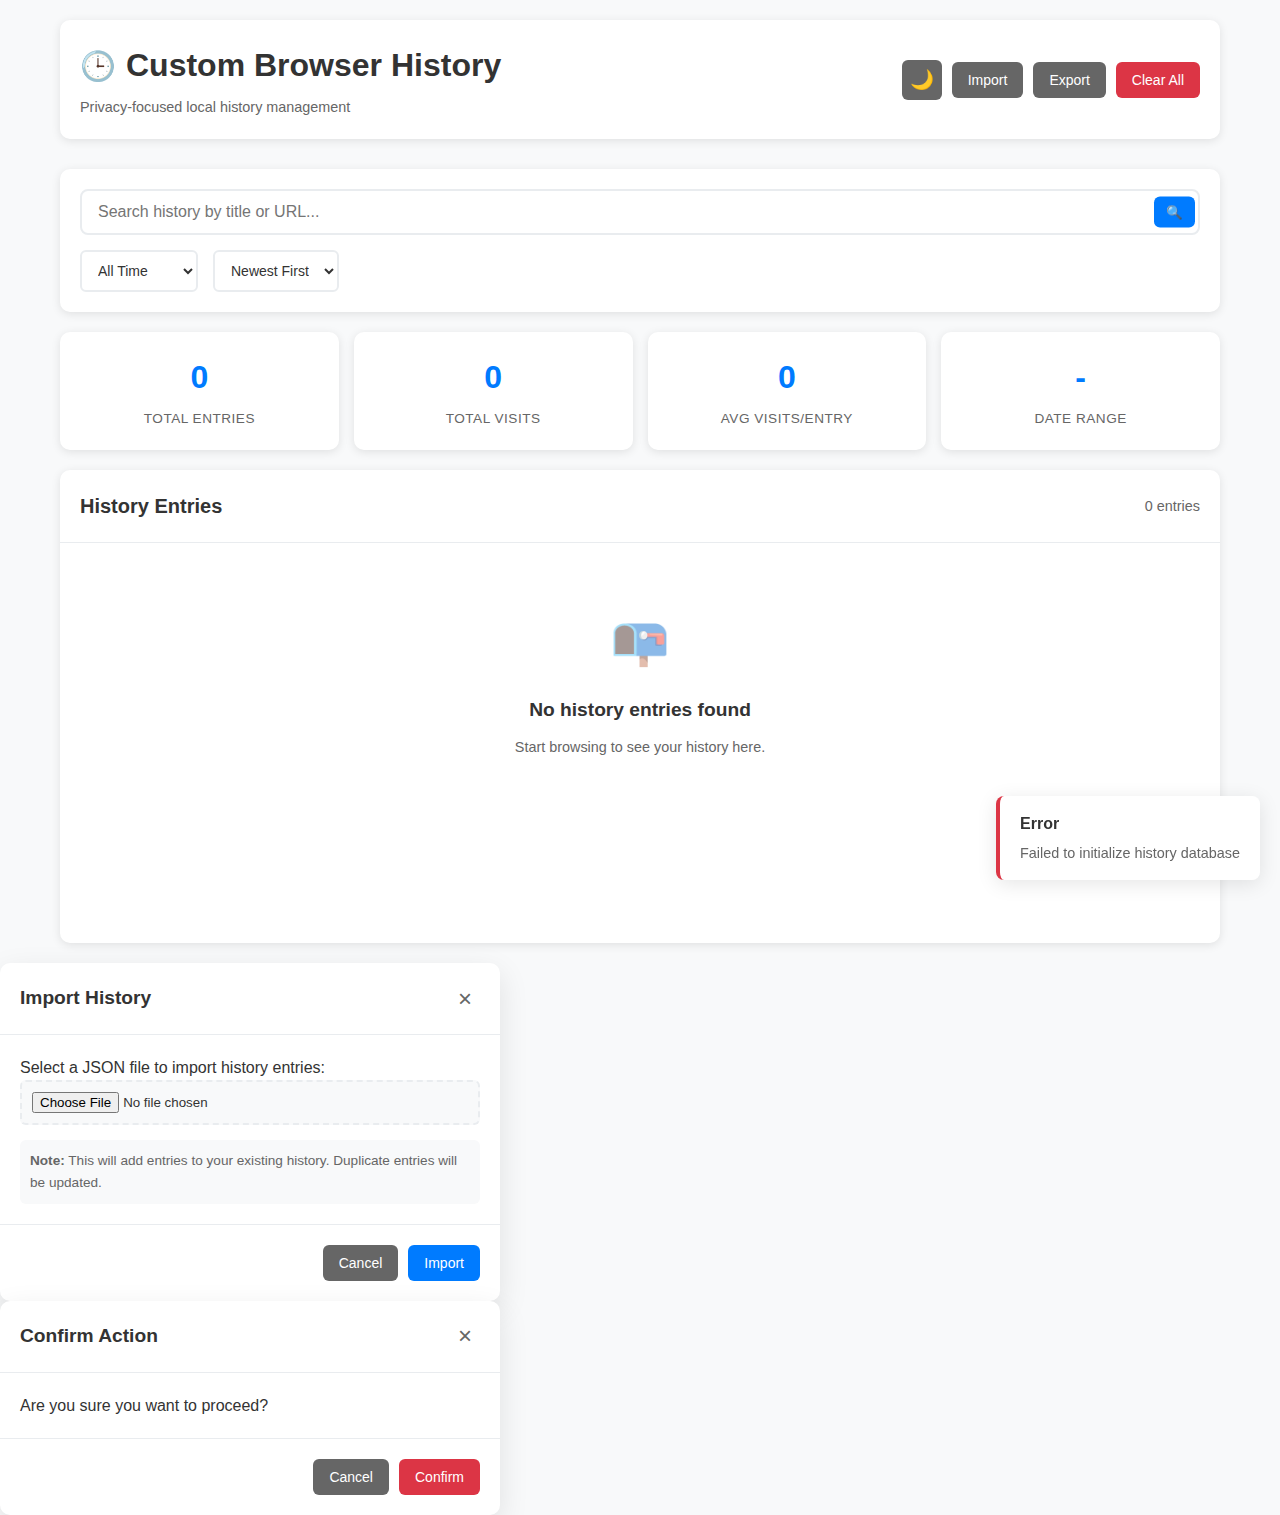
<file: history/index.html>
<!DOCTYPE html>
<html lang="en">
<head>
  <meta charset="UTF-8">
  <meta name="viewport" content="width=device-width, initial-scale=1.0">
  <title>Custom Browser History</title>
  <link rel="stylesheet" href="style.css">
</head>
<body>
  <div class="container">
    <!-- Header -->
    <header class="header">
      <div class="header-content">
        <h1 class="title">
          <span class="icon">🕒</span>
          Custom Browser History
        </h1>
        <p class="subtitle">Privacy-focused local history management</p>
      </div>
      
      <div class="header-actions">
        <button class="btn btn-secondary theme-toggle" id="themeToggle" title="Toggle Theme" aria-label="Toggle light/dark theme">
          <span class="theme-icon">🌙</span>
        </button>
        <button class="btn btn-secondary" id="importBtn">Import</button>
        <button class="btn btn-secondary" id="exportBtn">Export</button>
        <button class="btn btn-danger" id="clearBtn">Clear All</button>
      </div>
    </header>

    <!-- Search and Filters -->
    <div class="search-section">
      <div class="search-box">
        <input type="text" id="searchInput" placeholder="Search history by title or URL..." />
        <button class="search-btn" id="searchBtn">
          <span class="search-icon">🔍</span>
        </button>
      </div>
      
      <div class="filters">
        <select id="timeFilter" class="filter-select">
          <option value="all">All Time</option>
          <option value="today">Today</option>
          <option value="yesterday">Yesterday</option>
          <option value="week">This Week</option>
          <option value="month">This Month</option>
          <option value="year">This Year</option>
        </select>
        
        <select id="sortFilter" class="filter-select">
          <option value="newest">Newest First</option>
          <option value="oldest">Oldest First</option>
          <option value="visits">Most Visited</option>
          <option value="alphabetical">Alphabetical</option>
        </select>
      </div>
    </div>

    <!-- Statistics -->
    <div class="stats-section" id="statsSection">
      <div class="stats-grid">
        <div class="stat-card">
          <div class="stat-value" id="totalEntries">0</div>
          <div class="stat-label">Total Entries</div>
        </div>
        <div class="stat-card">
          <div class="stat-value" id="totalVisits">0</div>
          <div class="stat-label">Total Visits</div>
        </div>
        <div class="stat-card">
          <div class="stat-value" id="avgVisits">0</div>
          <div class="stat-label">Avg Visits/Entry</div>
        </div>
        <div class="stat-card">
          <div class="stat-value" id="dateRange">-</div>
          <div class="stat-label">Date Range</div>
        </div>
      </div>
    </div>

    <!-- History List -->
    <div class="history-section">
      <div class="history-header">
        <h2>History Entries</h2>
        <div class="history-count">
          <span id="displayedCount">0</span> entries
        </div>
      </div>
      
      <div class="history-list" id="historyList">
        <div class="loading" id="loadingSpinner">
          <div class="spinner"></div>
          <p>Loading history...</p>
        </div>
      </div>
      
      <div class="pagination" id="pagination" style="display: none;">
        <button class="btn btn-secondary" id="prevBtn">Previous</button>
        <span class="page-info">
          Page <span id="currentPage">1</span> of <span id="totalPages">1</span>
        </span>
        <button class="btn btn-secondary" id="nextBtn">Next</button>
      </div>
    </div>
  </div>

  <!-- Modal for Import -->
  <div class="modal" id="importModal">
    <div class="modal-content">
      <div class="modal-header">
        <h3>Import History</h3>
        <button class="close-btn" id="closeImportModal">&times;</button>
      </div>
      <div class="modal-body">
        <p>Select a JSON file to import history entries:</p>
        <input type="file" id="importFile" accept=".json" />
        <div class="import-info">
          <p><strong>Note:</strong> This will add entries to your existing history. Duplicate entries will be updated.</p>
        </div>
      </div>
      <div class="modal-footer">
        <button class="btn btn-secondary" id="cancelImport">Cancel</button>
        <button class="btn btn-primary" id="confirmImport">Import</button>
      </div>
    </div>
  </div>

  <!-- Modal for Confirmation -->
  <div class="modal" id="confirmModal">
    <div class="modal-content">
      <div class="modal-header">
        <h3 id="confirmTitle">Confirm Action</h3>
        <button class="close-btn" id="closeConfirmModal">&times;</button>
      </div>
      <div class="modal-body">
        <p id="confirmMessage">Are you sure you want to proceed?</p>
      </div>
      <div class="modal-footer">
        <button class="btn btn-secondary" id="cancelConfirm">Cancel</button>
        <button class="btn btn-danger" id="confirmAction">Confirm</button>
      </div>
    </div>
  </div>

  <!-- Toast Notifications -->
  <div class="toast-container" id="toastContainer"></div>

  <script type="module" src="script.js"></script>
</body>
</html>
</file>
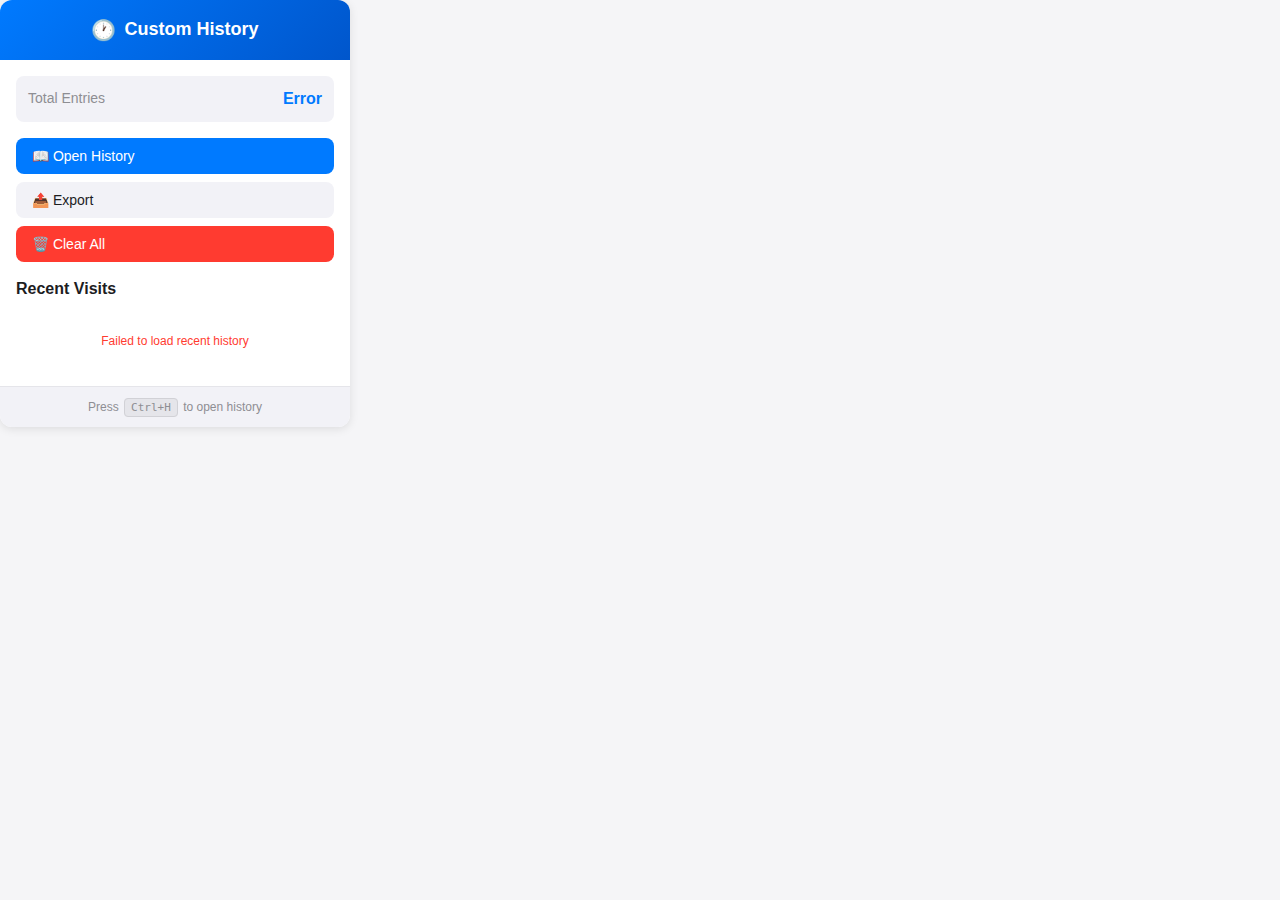
<file: popup/index.html>
<!DOCTYPE html>
<html lang="en">
<head>
    <meta charset="UTF-8">
    <meta name="viewport" content="width=device-width, initial-scale=1.0">
    <title>Custom History</title>
    <link rel="stylesheet" href="style.css">
</head>
<body>
    <div class="popup-container">
        <header class="popup-header">
            <h1>
                <span class="icon">🕐</span>
                Custom History
            </h1>
        </header>

        <div class="popup-content">
            <div class="stats-summary">
                <div class="stat-item">
                    <span class="stat-label">Total Entries</span>
                    <span id="total-entries" class="stat-value">-</span>
                </div>
            </div>

            <div class="quick-actions">
                <button id="open-history" class="btn btn-primary">
                    📖 Open History
                </button>
                <button id="export-data" class="btn btn-secondary">
                    📤 Export
                </button>
                <button id="clear-data" class="btn btn-danger">
                    🗑️ Clear All
                </button>
            </div>

            <div class="recent-history">
                <h3>Recent Visits</h3>
                <div id="recent-list" class="recent-list">
                    <div class="loading-small">Loading...</div>
                </div>
            </div>
        </div>

        <footer class="popup-footer">
            <p>Press <kbd>Ctrl+H</kbd> to open history</p>
        </footer>
    </div>

    <script src="script.js"></script>
</body>
</html>
</file>
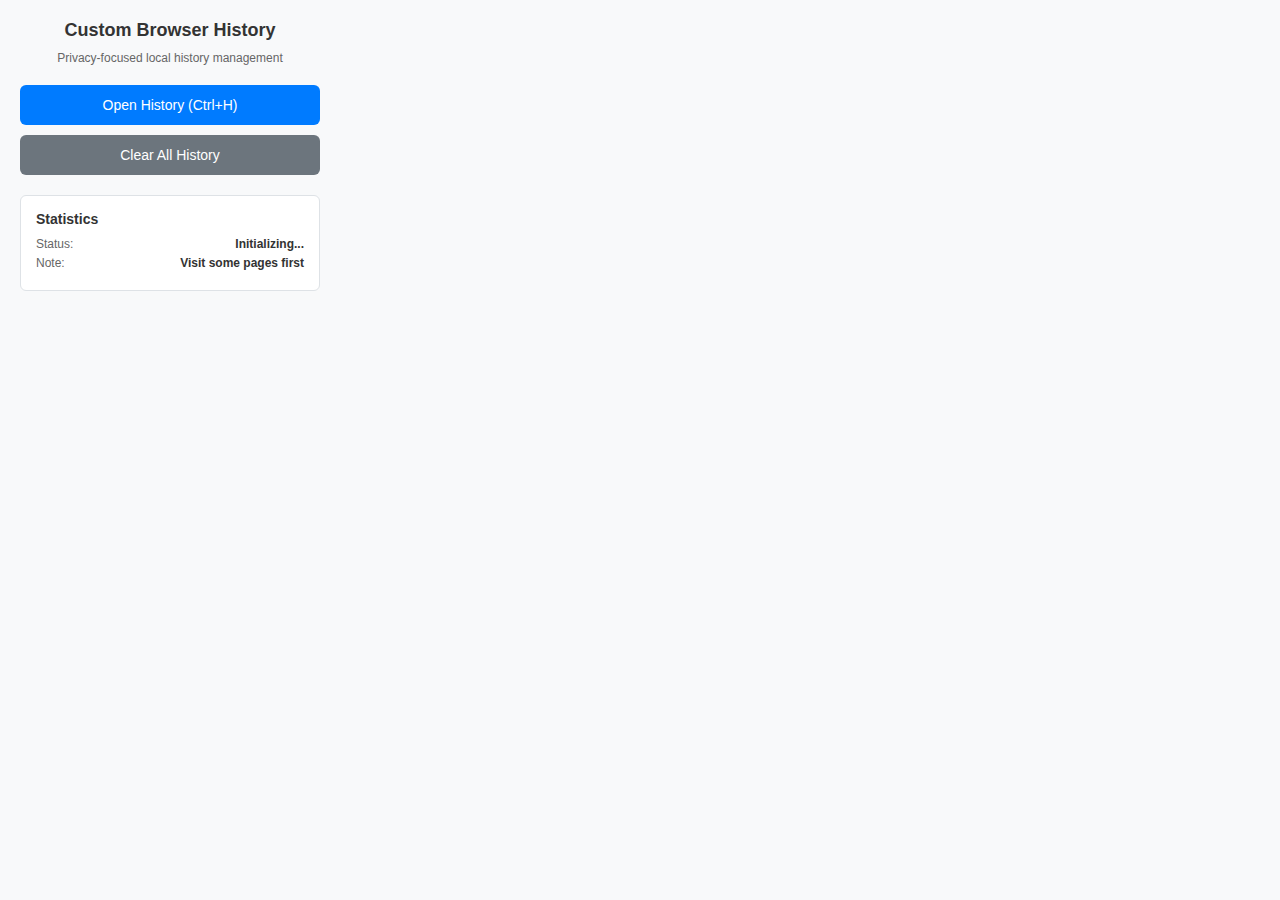
<file: popup/popup.html>
<!DOCTYPE html>
<html>
<head>
  <meta charset="utf-8">
  <title>Custom Browser History</title>
  <style>
    body {
      width: 300px;
      padding: 20px;
      font-family: -apple-system, BlinkMacSystemFont, 'Segoe UI', Roboto, sans-serif;
      margin: 0;
      background: #f8f9fa;
    }
    
    .header {
      text-align: center;
      margin-bottom: 20px;
    }
    
    .header h1 {
      font-size: 18px;
      margin: 0 0 10px 0;
      color: #333;
    }
    
    .header p {
      font-size: 12px;
      color: #666;
      margin: 0;
    }
    
    .actions {
      display: flex;
      flex-direction: column;
      gap: 10px;
    }
    
    .btn {
      padding: 12px 16px;
      border: none;
      border-radius: 6px;
      font-size: 14px;
      cursor: pointer;
      transition: background-color 0.2s;
      text-decoration: none;
      display: block;
      text-align: center;
    }
    
    .btn-primary {
      background: #007bff;
      color: white;
    }
    
    .btn-primary:hover {
      background: #0056b3;
    }
    
    .btn-secondary {
      background: #6c757d;
      color: white;
    }
    
    .btn-secondary:hover {
      background: #545b62;
    }
    
    .stats {
      margin-top: 20px;
      padding: 15px;
      background: white;
      border-radius: 6px;
      border: 1px solid #dee2e6;
    }
    
    .stats h3 {
      margin: 0 0 10px 0;
      font-size: 14px;
      color: #333;
    }
    
    .stat-item {
      display: flex;
      justify-content: space-between;
      margin-bottom: 5px;
      font-size: 12px;
    }
    
    .stat-label {
      color: #666;
    }
    
    .stat-value {
      font-weight: bold;
      color: #333;
    }
    
    .loading {
      text-align: center;
      color: #666;
      font-size: 12px;
      padding: 10px;
    }
    
    .error {
      background: #f8d7da;
      color: #721c24;
      padding: 10px;
      border-radius: 4px;
      font-size: 12px;
      margin-top: 10px;
    }
  </style>
</head>
<body>
  <div class="header">
    <h1>Custom Browser History</h1>
    <p>Privacy-focused local history management</p>
  </div>
  
  <div class="actions">
    <button class="btn btn-primary" id="openHistory">
      Open History (Ctrl+H)
    </button>
    <button class="btn btn-secondary" id="clearHistory">
      Clear All History
    </button>
  </div>
  
  <div class="stats" id="stats">
    <h3>Statistics</h3>
    <div class="loading">Loading...</div>
  </div>
  
  <script src="popup.js"></script>
</body>
</html>
</file>
<file: history/style.css>
/* Custom Browser History Styles */

/* CSS Variables for Theme Support */
:root {
  --bg-primary: #f8f9fa;
  --bg-secondary: #ffffff;
  --bg-tertiary: #f8f9fa;
  --text-primary: #333333;
  --text-secondary: #666666;
  --text-tertiary: #999999;
  --border-color: #e9ecef;
  --border-light: #f1f3f4;
  --shadow: rgba(0, 0, 0, 0.1);
  --accent-primary: #007bff;
  --accent-hover: #0056b3;
  --danger: #dc3545;
  --danger-hover: #c82333;
  --success: #28a745;
  --warning: #ffc107;
}

/* Dark Theme Variables */
[data-theme="dark"] {
  --bg-primary: #1a1a1a;
  --bg-secondary: #2d2d2d;
  --bg-tertiary: #242424;
  --text-primary: #e0e0e0;
  --text-secondary: #b0b0b0;
  --text-tertiary: #808080;
  --border-color: #404040;
  --border-light: #353535;
  --shadow: rgba(0, 0, 0, 0.3);
  --accent-primary: #4dabf7;
  --accent-hover: #339af0;
  --danger: #f03e3e;
  --danger-hover: #e03131;
  --success: #51cf66;
  --warning: #ffd43b;
}

* {
  box-sizing: border-box;
  margin: 0;
  padding: 0;
}

body {
  font-family: -apple-system, BlinkMacSystemFont, 'Segoe UI', Roboto, 'Helvetica Neue', Arial, sans-serif;
  background: var(--bg-primary);
  color: var(--text-primary);
  line-height: 1.6;
  transition: background-color 0.3s ease, color 0.3s ease;
}

.container {
  max-width: 1200px;
  margin: 0 auto;
  padding: 20px;
}

/* Header Styles */
.header {
  display: flex;
  justify-content: space-between;
  align-items: center;
  margin-bottom: 30px;
  padding: 20px;
  background: var(--bg-secondary);
  border-radius: 10px;
  box-shadow: 0 2px 10px var(--shadow);
  transition: background-color 0.3s ease, box-shadow 0.3s ease;
}

.header-content {
  flex: 1;
}

.title {
  font-size: 2rem;
  font-weight: 700;
  color: var(--text-primary);
  margin-bottom: 5px;
  display: flex;
  align-items: center;
  gap: 10px;
  transition: color 0.3s ease;
}

.icon {
  font-size: 1.8rem;
}

.subtitle {
  color: var(--text-secondary);
  font-size: 0.9rem;
  transition: color 0.3s ease;
}

.header-actions {
  display: flex;
  gap: 10px;
  align-items: center;
}

/* Theme Toggle Button */
.theme-toggle {
  width: 40px;
  height: 40px;
  border-radius: 50%;
  display: flex;
  align-items: center;
  justify-content: center;
  padding: 0;
  border: 2px solid var(--border-color);
  background: var(--bg-secondary);
  color: var(--text-primary);
  cursor: pointer;
  transition: all 0.3s ease;
}

.theme-toggle:hover {
  background: var(--bg-tertiary);
  border-color: var(--accent-primary);
}

.theme-icon {
  font-size: 1.2rem;
}

/* Button Styles */
.btn {
  padding: 10px 16px;
  border: none;
  border-radius: 6px;
  font-size: 14px;
  font-weight: 500;
  cursor: pointer;
  transition: all 0.2s ease;
  text-decoration: none;
  display: inline-flex;
  align-items: center;
  gap: 6px;
}

.btn:hover {
  transform: translateY(-1px);
  box-shadow: 0 2px 8px rgba(0,0,0,0.15);
}

.btn-primary {
  background: var(--accent-primary);
  color: white;
}

.btn-primary:hover {
  background: var(--accent-hover);
}

.btn-secondary {
  background: var(--text-secondary);
  color: white;
}

.btn-secondary:hover {
  background: var(--text-tertiary);
}

.btn-danger {
  background: var(--danger);
  color: white;
}

.btn-danger:hover {
  background: var(--danger-hover);
}

/* Search Section */
.search-section {
  background: var(--bg-secondary);
  padding: 20px;
  border-radius: 10px;
  margin-bottom: 20px;
  box-shadow: 0 2px 10px var(--shadow);
  transition: background-color 0.3s ease, box-shadow 0.3s ease;
}

.search-box {
  position: relative;
  margin-bottom: 15px;
}

.search-box input {
  width: 100%;
  padding: 12px 50px 12px 16px;
  border: 2px solid var(--border-color);
  border-radius: 8px;
  font-size: 16px;
  background: var(--bg-secondary);
  color: var(--text-primary);
  transition: border-color 0.2s ease, background-color 0.3s ease, color 0.3s ease;
}

.search-box input:focus {
  outline: none;
  border-color: var(--accent-primary);
}

.search-btn {
  position: absolute;
  right: 5px;
  top: 50%;
  transform: translateY(-50%);
  background: var(--accent-primary);
  border: none;
  border-radius: 6px;
  padding: 8px 12px;
  cursor: pointer;
  transition: background-color 0.2s ease;
}

.search-btn:hover {
  background: var(--accent-hover);
}

.search-icon {
  color: white;
}

.filters {
  display: flex;
  gap: 15px;
  flex-wrap: wrap;
}

.filter-select {
  padding: 10px 12px;
  border: 2px solid var(--border-color);
  border-radius: 6px;
  font-size: 14px;
  background: var(--bg-secondary);
  color: var(--text-primary);
  cursor: pointer;
  transition: border-color 0.2s ease, background-color 0.3s ease, color 0.3s ease;
}
}

.filter-select:focus {
  outline: none;
  border-color: var(--accent-primary);
}

/* Statistics Section */
.stats-section {
  margin-bottom: 20px;
}

.stats-grid {
  display: grid;
  grid-template-columns: repeat(auto-fit, minmax(200px, 1fr));
  gap: 15px;
}

.stat-card {
  background: var(--bg-secondary);
  padding: 20px;
  border-radius: 10px;
  text-align: center;
  box-shadow: 0 2px 10px var(--shadow);
  transition: transform 0.2s ease, background-color 0.3s ease, box-shadow 0.3s ease;
}

.stat-card:hover {
  transform: translateY(-2px);
}

.stat-value {
  font-size: 2rem;
  font-weight: 700;
  color: var(--accent-primary);
  margin-bottom: 5px;
  transition: color 0.3s ease;
}

.stat-label {
  font-size: 0.85rem;
  color: var(--text-secondary);
  text-transform: uppercase;
  letter-spacing: 0.5px;
  transition: color 0.3s ease;
}

/* History Section */
.history-section {
  background: var(--bg-secondary);
  border-radius: 10px;
  box-shadow: 0 2px 10px var(--shadow);
  overflow: hidden;
  transition: background-color 0.3s ease, box-shadow 0.3s ease;
}

.history-header {
  display: flex;
  justify-content: space-between;
  align-items: center;
  padding: 20px;
  border-bottom: 1px solid var(--border-color);
  transition: border-color 0.3s ease;
}

.history-header h2 {
  font-size: 1.25rem;
  font-weight: 600;
  color: var(--text-primary);
  transition: color 0.3s ease;
}

.history-count {
  color: var(--text-secondary);
  font-size: 0.9rem;
  transition: color 0.3s ease;
}

.history-list {
  min-height: 400px;
}

.history-item {
  padding: 15px 20px;
  border-bottom: 1px solid var(--border-light);
  transition: background-color 0.2s ease, border-color 0.3s ease;
  cursor: pointer;
}

.history-item:hover {
  background: var(--bg-tertiary);
}

.history-item:last-child {
  border-bottom: none;
}

.item-header {
  display: flex;
  justify-content: space-between;
  align-items: flex-start;
  margin-bottom: 5px;
}

.item-title {
  font-weight: 500;
  color: var(--text-primary);
  margin-bottom: 2px;
  max-width: 70%;
  overflow: hidden;
  text-overflow: ellipsis;
  white-space: nowrap;
  transition: color 0.3s ease;
}

.item-url {
  color: var(--accent-primary);
  font-size: 0.85rem;
  text-decoration: none;
  max-width: 70%;
  overflow: hidden;
  text-overflow: ellipsis;
  white-space: nowrap;
  display: block;
  transition: color 0.3s ease;
}

.item-url:hover {
  text-decoration: underline;
}

.item-meta {
  display: flex;
  align-items: center;
  gap: 15px;
  font-size: 0.8rem;
  color: var(--text-secondary);
  transition: color 0.3s ease;
}

.visit-count {
  background: var(--bg-tertiary);
  padding: 2px 8px;
  border-radius: 12px;
  font-size: 0.75rem;
  font-weight: 500;
  color: var(--text-secondary);
  transition: background-color 0.3s ease, color 0.3s ease;
}

.item-actions {
  display: flex;
  align-items: center;
  gap: 10px;
}

.delete-btn {
  background: var(--danger);
  color: white;
  border: none;
  border-radius: 4px;
  padding: 4px 8px;
  font-size: 0.75rem;
  cursor: pointer;
  opacity: 0;
  transition: opacity 0.2s ease, background-color 0.3s ease;
}

.history-item:hover .delete-btn {
  opacity: 1;
}

.delete-btn:hover {
  background: var(--danger-hover);
}

/* Loading Spinner */
.loading {
  display: flex;
  flex-direction: column;
  align-items: center;
  justify-content: center;
  padding: 60px 20px;
  color: var(--text-secondary);
  transition: color 0.3s ease;
}

.spinner {
  width: 40px;
  height: 40px;
  border: 4px solid var(--border-color);
  border-top: 4px solid var(--accent-primary);
  border-radius: 50%;
  animation: spin 1s linear infinite;
  margin-bottom: 15px;
  transition: border-color 0.3s ease;
}

@keyframes spin {
  0% { transform: rotate(0deg); }
  100% { transform: rotate(360deg); }
}

/* Pagination */
.pagination {
  display: flex;
  justify-content: center;
  align-items: center;
  gap: 20px;
  padding: 20px;
  border-top: 1px solid var(--border-color);
  transition: border-color 0.3s ease;
}

.page-info {
  font-size: 0.9rem;
  color: var(--text-secondary);
  transition: color 0.3s ease;
}
}

/* Modal Styles */
.modal {
  display: none;
  position: fixed;
  z-index: 1000;
  left: 0;
  top: 0;
  width: 100%;
  height: 100%;
  background-color: rgba(0,0,0,0.5);
  backdrop-filter: blur(4px);
}

.modal.show {
  display: flex;
  justify-content: center;
  align-items: center;
}

.modal-content {
  background: var(--bg-secondary);
  border-radius: 10px;
  width: 90%;
  max-width: 500px;
  box-shadow: 0 10px 30px var(--shadow);
  animation: modalSlideIn 0.3s ease;
  transition: background-color 0.3s ease;
}

@keyframes modalSlideIn {
  from {
    opacity: 0;
    transform: translateY(-50px);
  }
  to {
    opacity: 1;
    transform: translateY(0);
  }
}

.modal-header {
  display: flex;
  justify-content: space-between;
  align-items: center;
  padding: 20px;
  border-bottom: 1px solid var(--border-color);
  transition: border-color 0.3s ease;
}

.modal-header h3 {
  margin: 0;
  font-size: 1.2rem;
  color: var(--text-primary);
  transition: color 0.3s ease;
}

.close-btn {
  background: none;
  border: none;
  font-size: 1.5rem;
  cursor: pointer;
  color: var(--text-secondary);
  padding: 0;
  width: 30px;
  height: 30px;
  display: flex;
  align-items: center;
  justify-content: center;
  transition: color 0.3s ease;
}

.close-btn:hover {
  color: var(--text-primary);
}

.modal-body {
  padding: 20px;
  color: var(--text-primary);
  transition: color 0.3s ease;
}

.modal-footer {
  padding: 20px;
  border-top: 1px solid var(--border-color);
  display: flex;
  justify-content: flex-end;
  gap: 10px;
  transition: border-color 0.3s ease;
}

.import-info {
  margin-top: 15px;
  padding: 10px;
  background: var(--bg-tertiary);
  border-radius: 6px;
  font-size: 0.85rem;
  color: var(--text-secondary);
  transition: background-color 0.3s ease, color 0.3s ease;
}

input[type="file"] {
  width: 100%;
  padding: 10px;
  border: 2px dashed var(--border-color);
  border-radius: 6px;
  background: var(--bg-tertiary);
  cursor: pointer;
  color: var(--text-primary);
  transition: border-color 0.3s ease, background-color 0.3s ease, color 0.3s ease;
}

input[type="file"]:hover {
  border-color: var(--accent-primary);
}

/* Toast Notifications */
.toast-container {
  position: fixed;
  bottom: 20px;
  right: 20px;
  z-index: 1100;
  display: flex;
  flex-direction: column;
  gap: 10px;
}

.toast {
  background: var(--bg-secondary);
  border-radius: 8px;
  padding: 15px 20px;
  box-shadow: 0 4px 20px var(--shadow);
  max-width: 400px;
  animation: toastSlideIn 0.3s ease;
  border-left: 4px solid var(--accent-primary);
  transition: background-color 0.3s ease;
}

.toast.success {
  border-left-color: var(--success);
}

.toast.error {
  border-left-color: var(--danger);
}

.toast.warning {
  border-left-color: var(--warning);
}

@keyframes toastSlideIn {
  from {
    opacity: 0;
    transform: translateX(100%);
  }
  to {
    opacity: 1;
    transform: translateX(0);
  }
}

.toast-title {
  font-weight: 600;
  margin-bottom: 5px;
  color: var(--text-primary);
  transition: color 0.3s ease;
}

.toast-message {
  font-size: 0.9rem;
  color: var(--text-secondary);
  transition: color 0.3s ease;
}

/* Empty State */
.empty-state {
  text-align: center;
  padding: 60px 20px;
  color: var(--text-secondary);
  transition: color 0.3s ease;
}

.empty-state-icon {
  font-size: 3rem;
  margin-bottom: 15px;
  opacity: 0.5;
}

.empty-state h3 {
  font-size: 1.2rem;
  margin-bottom: 10px;
  color: var(--text-primary);
  transition: color 0.3s ease;
}

.empty-state p {
  font-size: 0.9rem;
  max-width: 400px;
  margin: 0 auto;
}

/* Responsive Design */
@media (max-width: 768px) {
  .container {
    padding: 10px;
  }
  
  .header {
    flex-direction: column;
    gap: 15px;
    text-align: center;
  }
  
  .header-actions {
    width: 100%;
    justify-content: center;
  }
  
  .title {
    font-size: 1.5rem;
  }
  
  .filters {
    flex-direction: column;
  }
  
  .filter-select {
    width: 100%;
  }
  
  .stats-grid {
    grid-template-columns: repeat(auto-fit, minmax(150px, 1fr));
  }
  
  .item-header {
    flex-direction: column;
    align-items: flex-start;
  }
  
  .item-title,
  .item-url {
    max-width: 100%;
  }
  
  .item-actions {
    margin-top: 10px;
  }
  
  .modal-content {
    margin: 20px;
    width: calc(100% - 40px);
  }
  
  .toast-container {
    left: 20px;
    right: 20px;
    bottom: 20px;
  }
  
  .toast {
    max-width: none;
  }
}
</file>
<file: popup/style.css>
/* Popup Styles */

* {
    margin: 0;
    padding: 0;
    box-sizing: border-box;
}

body {
    font-family: -apple-system, BlinkMacSystemFont, 'Segoe UI', Roboto, Oxygen, Ubuntu, Cantarell, sans-serif;
    background-color: #f5f5f7;
    color: #1d1d1f;
    line-height: 1.4;
    width: 350px;
    max-height: 600px;
    overflow-y: auto;
}

.popup-container {
    background: white;
    border-radius: 12px;
    overflow: hidden;
    box-shadow: 0 2px 10px rgba(0, 0, 0, 0.1);
}

/* Header */
.popup-header {
    background: linear-gradient(135deg, #007aff, #0056cc);
    color: white;
    padding: 16px;
    text-align: center;
}

.popup-header h1 {
    font-size: 18px;
    font-weight: 600;
    display: flex;
    align-items: center;
    justify-content: center;
    gap: 8px;
}

.icon {
    font-size: 20px;
}

/* Content */
.popup-content {
    padding: 16px;
}

/* Stats Summary */
.stats-summary {
    background: #f2f2f7;
    border-radius: 8px;
    padding: 12px;
    margin-bottom: 16px;
}

.stat-item {
    display: flex;
    justify-content: space-between;
    align-items: center;
}

.stat-label {
    font-size: 14px;
    color: #8e8e93;
}

.stat-value {
    font-size: 16px;
    font-weight: 600;
    color: #007aff;
}

/* Quick Actions */
.quick-actions {
    display: flex;
    flex-direction: column;
    gap: 8px;
    margin-bottom: 16px;
}

.btn {
    padding: 10px 16px;
    border: none;
    border-radius: 8px;
    cursor: pointer;
    font-size: 14px;
    font-weight: 500;
    transition: all 0.2s ease;
    text-align: left;
    display: flex;
    align-items: center;
    gap: 8px;
}

.btn-primary {
    background-color: #007aff;
    color: white;
}

.btn-primary:hover {
    background-color: #0056cc;
}

.btn-secondary {
    background-color: #f2f2f7;
    color: #1d1d1f;
}

.btn-secondary:hover {
    background-color: #e5e5ea;
}

.btn-danger {
    background-color: #ff3b30;
    color: white;
}

.btn-danger:hover {
    background-color: #d70015;
}

/* Recent History */
.recent-history h3 {
    font-size: 16px;
    font-weight: 600;
    margin-bottom: 12px;
    color: #1d1d1f;
}

.recent-list {
    max-height: 200px;
    overflow-y: auto;
}

.loading-small {
    text-align: center;
    color: #8e8e93;
    font-size: 12px;
    padding: 20px 0;
}

.recent-item {
    padding: 8px 0;
    border-bottom: 1px solid #f2f2f7;
    cursor: pointer;
    transition: background-color 0.2s ease;
}

.recent-item:hover {
    background-color: rgba(0, 122, 255, 0.05);
}

.recent-item:last-child {
    border-bottom: none;
}

.recent-item-title {
    font-size: 13px;
    font-weight: 500;
    color: #1d1d1f;
    margin-bottom: 2px;
    display: -webkit-box;
    -webkit-line-clamp: 1;
    -webkit-box-orient: vertical;
    overflow: hidden;
}

.recent-item-url {
    font-size: 11px;
    color: #8e8e93;
    display: -webkit-box;
    -webkit-line-clamp: 1;
    -webkit-box-orient: vertical;
    overflow: hidden;
}

.recent-item-time {
    font-size: 10px;
    color: #8e8e93;
    margin-top: 2px;
}

/* Footer */
.popup-footer {
    background: #f2f2f7;
    padding: 12px 16px;
    text-align: center;
    border-top: 1px solid #e5e5ea;
}

.popup-footer p {
    font-size: 12px;
    color: #8e8e93;
}

kbd {
    background: #e5e5ea;
    border: 1px solid #d1d1d6;
    border-radius: 4px;
    padding: 2px 6px;
    font-size: 11px;
    font-family: monospace;
    margin: 0 2px;
}

/* Scrollbar */
.recent-list::-webkit-scrollbar {
    width: 6px;
}

.recent-list::-webkit-scrollbar-track {
    background: #f2f2f7;
    border-radius: 3px;
}

.recent-list::-webkit-scrollbar-thumb {
    background: #d1d1d6;
    border-radius: 3px;
}

.recent-list::-webkit-scrollbar-thumb:hover {
    background: #c7c7cc;
}
</file>
